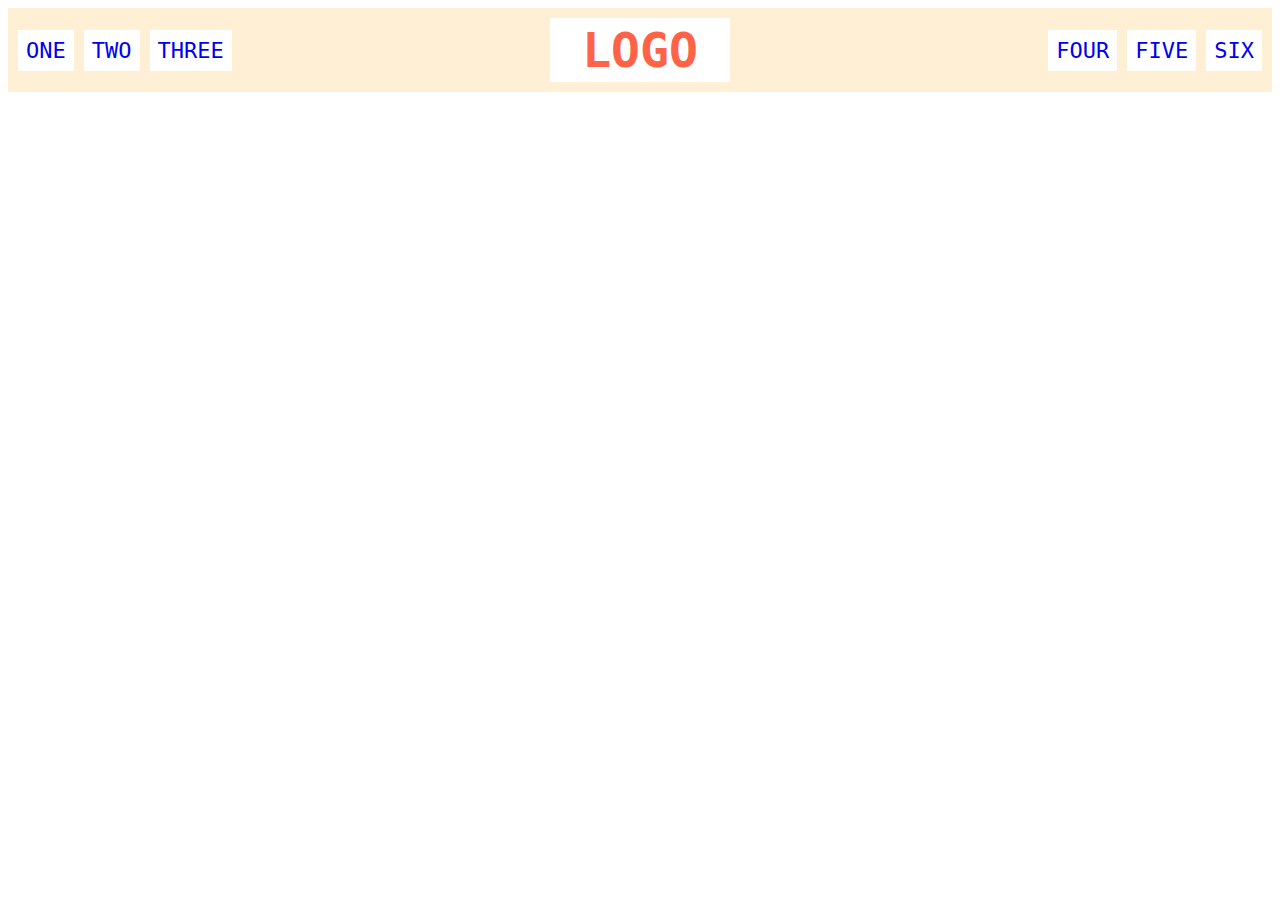
<file: foundations/flex/02-flex-header/index.html>
<!DOCTYPE html>
<html lang="en">
  <head>
    <meta charset="UTF-8">
    <meta http-equiv="X-UA-Compatible" content="IE=edge">
    <meta name="viewport" content="width=device-width, initial-scale=1.0">
    <title>Flex Header</title>
    <link rel="stylesheet" href="style.css">
  </head>
  
  <body>
    <div class="header">
      <div class="left-links">
        <ul>
          <li><a href="#">ONE</a></li>
          <li><a href="#">TWO</a></li>
          <li><a href="#">THREE</a></li>
        </ul>
      </div>
      <div class="logo">LOGO</div>
      <div class="right-links">
        <ul>
          <li><a href="#">FOUR</a></li>
          <li><a href="#">FIVE</a></li>
          <li><a href="#">SIX</a></li>
        </ul>
      </div>
    </div>
  </body>
</html>
</file>
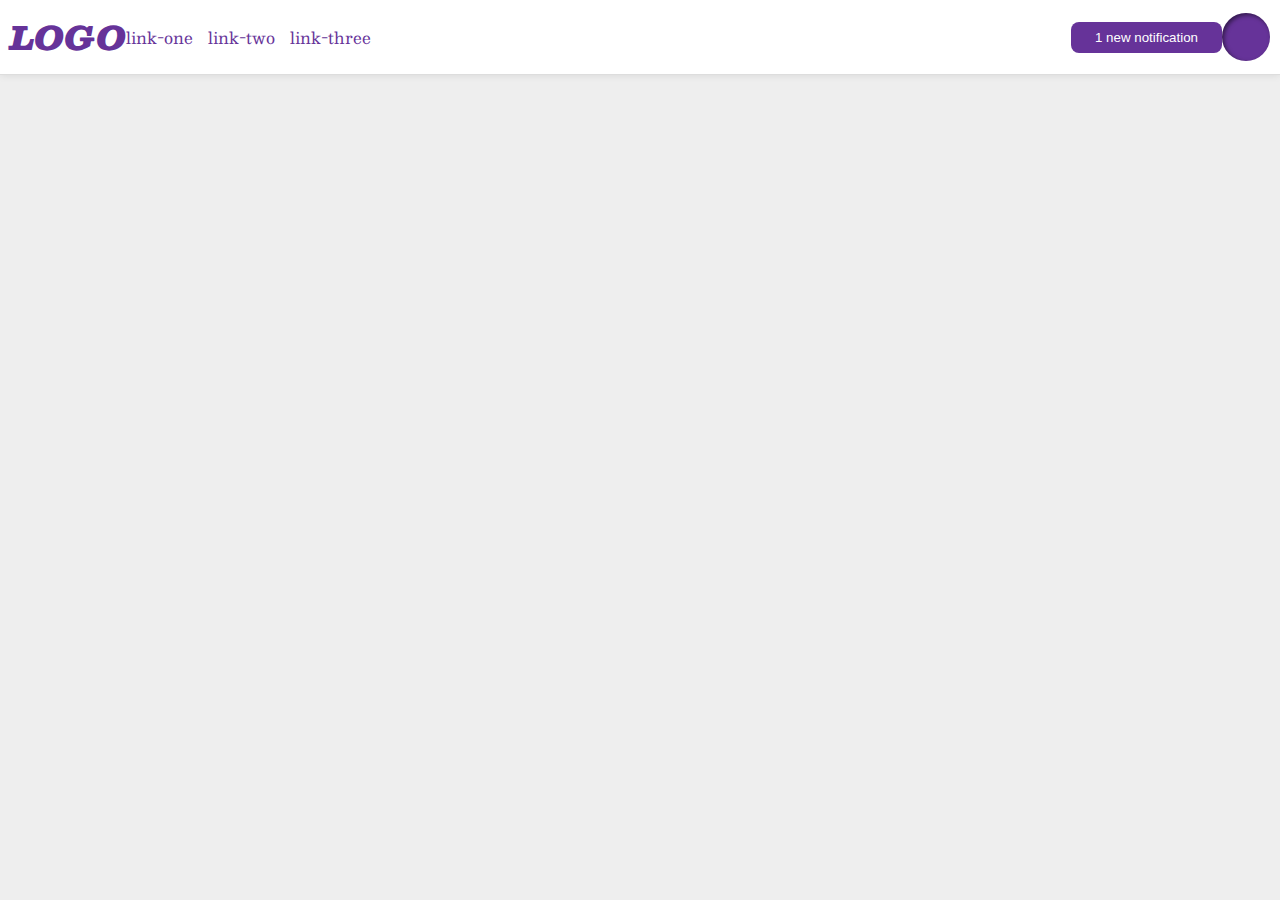
<file: foundations/flex/03-flex-header-2/index.html>
<!DOCTYPE html>
<html lang="en">
  <head>
    <meta charset="UTF-8">
    <meta http-equiv="X-UA-Compatible" content="IE=edge">
    <meta name="viewport" content="width=device-width, initial-scale=1.0">
    <title>Flex Header 2</title>
    <link rel="stylesheet" href="style.css">
  </head>
  <body>
    <div class="header">
      <div class="left"> 
        <div class="logo">
          LOGO
        </div>
        <ul class="links">
          <li><a href="https://google.com">link-one</a></li>
          <li><a href="https://google.com">link-two</a></li>
          <li><a href="https://google.com">link-three</a></li>
        </ul>
      </div>
      <div class="right">

        <button class="notifications">
          1 new notification
        </button>
        <div class="profile-image"></div>
      </div>
    </div>  
  </body>
</html>
</file>
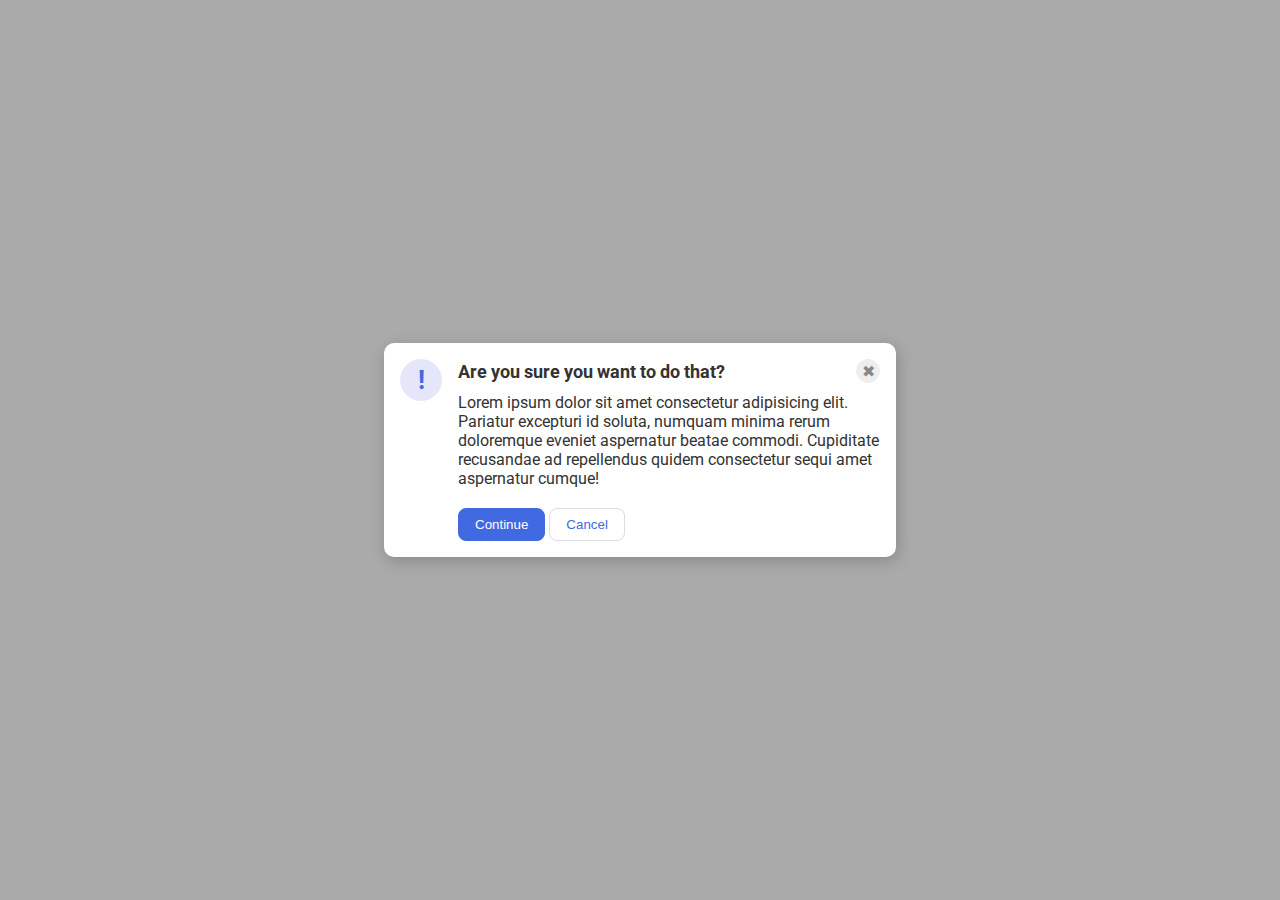
<file: foundations/flex/05-flex-modal/index.html>
<!DOCTYPE html>
<html lang="en">
  <head>
    <meta charset="UTF-8">
    <meta http-equiv="X-UA-Compatible" content="IE=edge">
    <meta name="viewport" content="width=device-width, initial-scale=1.0">
    <link rel="stylesheet" href="style.css">
    <title>Modal</title>
  </head>
  <body>
    <div class="modal">
      <div class="icon">!</div>
      <div class="content">

        <div class="header">Are you sure you want to do that?
          <button class="close-button">✖</button>
        </div>
        <div class="text">Lorem ipsum dolor sit amet consectetur adipisicing elit. Pariatur excepturi id soluta, numquam minima rerum doloremque eveniet aspernatur beatae commodi. Cupiditate recusandae ad repellendus quidem consectetur sequi amet aspernatur cumque!</div>
        <button class="continue">Continue</button>
        <button class="cancel">Cancel</button>
      </div>
      </div>
    </body>
    </html>
</file>
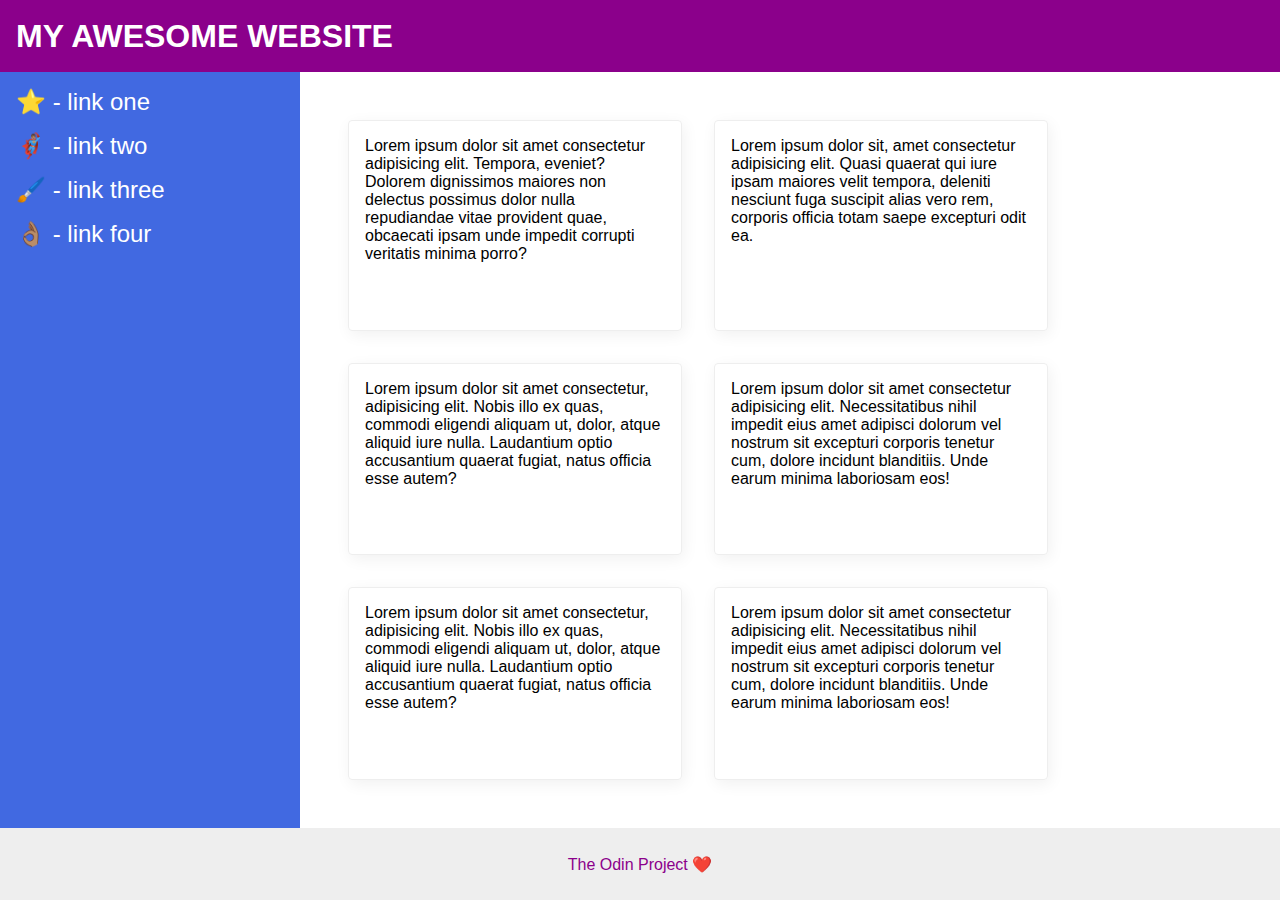
<file: foundations/flex/07-flex-layout-2/index.html>
<!DOCTYPE html>
  <html lang="en">
    <head>
      <meta charset="UTF-8">
      <meta http-equiv="X-UA-Compatible" content="IE=edge">
      <meta name="viewport" content="width=device-width, initial-scale=1.0">
      <title>The Holy Grail</title>
      <link rel="stylesheet" href="style.css">
    </head>
    <body>
      <div class="header">
        MY AWESOME WEBSITE
      </div>
      <div class="body">
      <div class="sidebar">
        <ul>
          <li><a href="#">⭐ - link one</a></li>
          <li><a href="#">🦸🏽‍♂️ - link two</a></li>
          <li><a href="#">🖌️ - link three</a></li>
          <li><a href="#">👌🏽 - link four</a></li>
        </ul>
      </div>
      
      <div class="container">
        <div class="card">Lorem ipsum dolor sit amet consectetur adipisicing elit. Tempora, eveniet? Dolorem dignissimos maiores non delectus possimus dolor nulla repudiandae vitae provident quae, obcaecati ipsam unde impedit corrupti veritatis minima porro?</div>
        <div class="card">Lorem ipsum dolor sit, amet consectetur adipisicing elit. Quasi quaerat qui iure ipsam maiores velit tempora, deleniti nesciunt fuga suscipit alias vero rem, corporis officia totam saepe excepturi odit ea.</div>
        <div class="card">Lorem ipsum dolor sit amet consectetur, adipisicing elit. Nobis illo ex quas, commodi eligendi aliquam ut, dolor, atque aliquid iure nulla. Laudantium optio accusantium quaerat fugiat, natus officia esse autem?</div>
        <div class="card">Lorem ipsum dolor sit amet consectetur adipisicing elit. Necessitatibus nihil impedit eius amet adipisci dolorum vel nostrum sit excepturi corporis tenetur cum, dolore incidunt blanditiis. Unde earum minima laboriosam eos!</div>
      <div class="card">Lorem ipsum dolor sit amet consectetur, adipisicing elit. Nobis illo ex quas, commodi eligendi aliquam ut, dolor, atque aliquid iure nulla. Laudantium optio accusantium quaerat fugiat, natus officia esse autem?</div>
      <div class="card">Lorem ipsum dolor sit amet consectetur adipisicing elit. Necessitatibus nihil impedit eius amet adipisci dolorum vel nostrum sit excepturi corporis tenetur cum, dolore incidunt blanditiis. Unde earum minima laboriosam eos!</div>
    </div>
  </div>
        
      <div class="footer">
        The Odin Project ❤️
      </div>
    </body>
  </html>
</file>
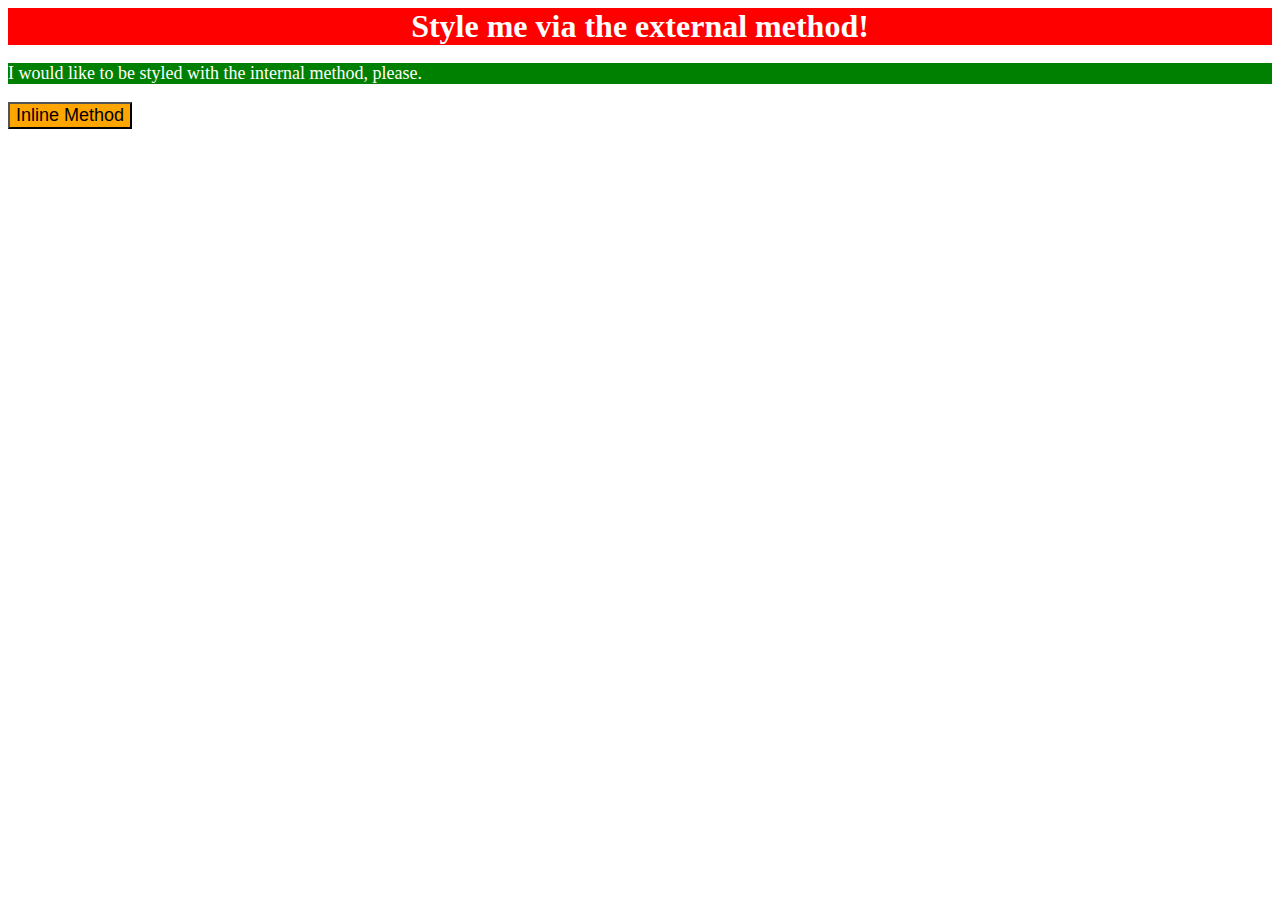
<file: foundations/intro-to-css/01-css-methods/index.html>
<!DOCTYPE html>
<html lang="en">
  <head>
    <meta charset="UTF-8">
    <meta http-equiv="X-UA-Compatible" content="IE=edge">
    <meta name="viewport" content="width=device-width, initial-scale=1.0">
    <title>Methods for Adding CSS</title>
    <link rel="stylesheet" href="style.css">
    <style>
      p{
        background-color: green;
        color: white;
        font-size: 18px;
      }
    </style>
  </head>
  <body>

    <div>Style me via the external method!</div>
    <p>I would like to be styled with the internal method, please.</p>
    <button style="background-color: orange; font-size: 18px;">Inline Method</button>
  </body>
</html>
</file>
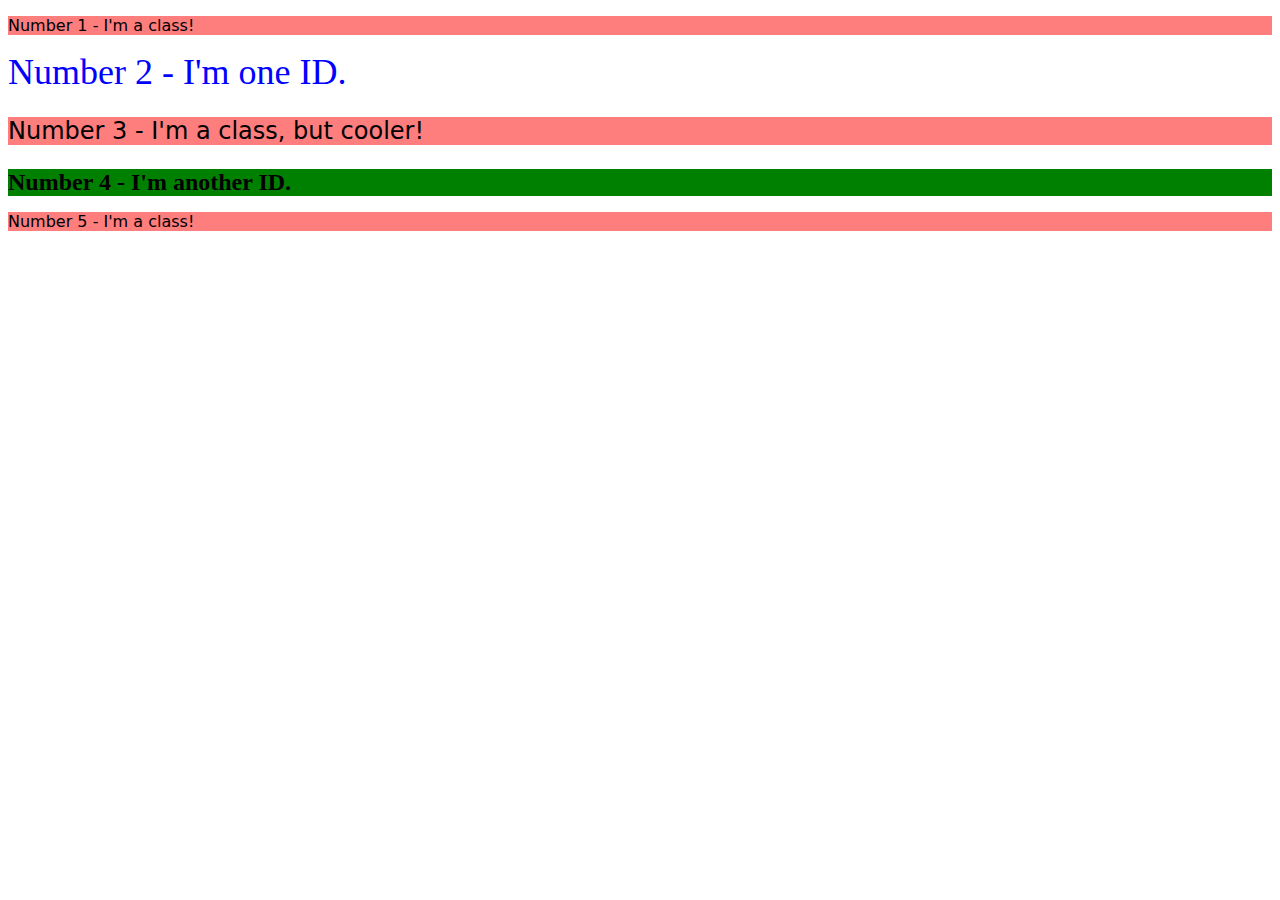
<file: foundations/intro-to-css/02-class-id-selectors/index.html>
<!DOCTYPE html>
<html lang="en">
  <head>
    <meta charset="UTF-8">
    <meta http-equiv="X-UA-Compatible" content="IE=edge">
    <meta name="viewport" content="width=device-width, initial-scale=1.0">
    <title>Class and ID Selectors</title>
    <link rel="stylesheet" href="style.css">
  </head>
  <body>
    <p class="odd">Number 1 - I'm a class!</p>
    <div id="second_ID">Number 2 - I'm one ID.</div>
    <p class="odd added">Number 3 - I'm a class, but cooler!</p>
    <div id="fourth_ID">Number 4 - I'm another ID.</div>
    <p class="odd">Number 5 - I'm a class!</p>
  </body>
</html>
</file>
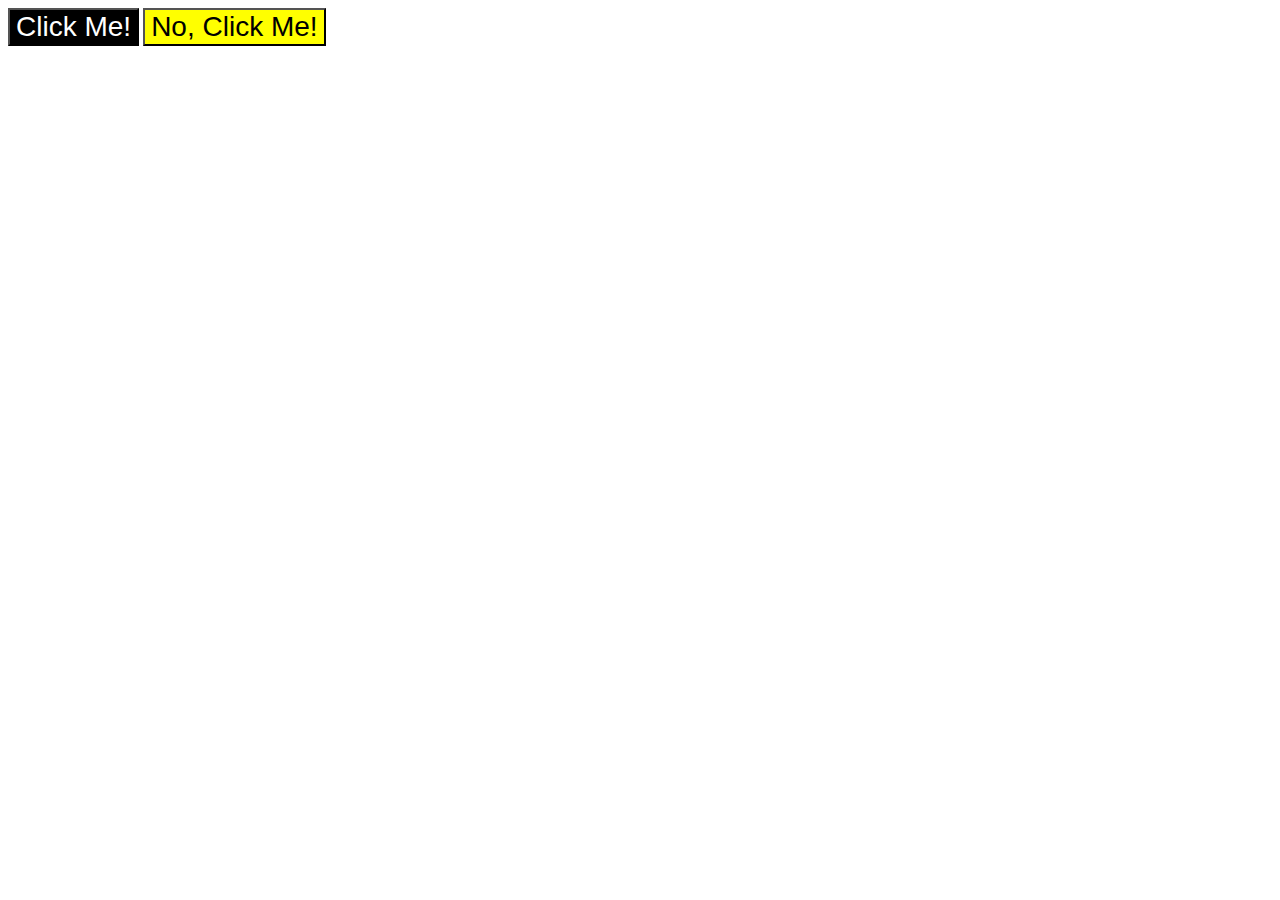
<file: foundations/intro-to-css/03-grouping-selectors/index.html>
<!DOCTYPE html>
<html lang="en">
  <head>
    <meta charset="UTF-8">
    <meta http-equiv="X-UA-Compatible" content="IE=edge">
    <meta name="viewport" content="width=device-width, initial-scale=1.0">
    <title>Grouping Selectors</title>
    <link rel="stylesheet" href="style.css">
  </head>
  <body>
    <button class="clickme">Click Me!</button>
    <button class="noclickme">No, Click Me!</button>
  </body>
</html>
</file>
<file: foundations/flex/02-flex-header/style.css>
.header  {
  font-family: monospace;
  background: papayawhip;
  display: flex;
  align-items: center;
  justify-content: space-between ;
  gap: 10px;
  padding: 10px;
  margin: 0;
}

.logo {
  font-size: 48px;
  font-weight: 900;
  color: tomato;
  background: white;
  padding: 4px 32px;
}

ul {
  /* this removes the dots on the list items*/
  list-style-type: none;
  display:flex;
  align-items: center;
  gap:10px;
  margin: 0;
  padding: 0;
}

a {
  font-size: 22px;
  background: white;
  padding: 8px;
  /* this removes the line under the links */
  text-decoration: none;
}
</file>
<file: foundations/flex/03-flex-header-2/style.css>
/* this is some magical font-importing.  
you'll learn about it later. */
@import url('https://fonts.googleapis.com/css2?family=Besley:ital,wght@0,400;1,900&display=swap');

body {
  margin: 0;
  background: #eee;
  font-family: Besley, serif;
}

.header {
  background: white;
  border-bottom: 1px solid #ddd;
  box-shadow: 0 0 8px rgba(0,0,0,.1);
  display: flex;
  justify-content: space-between;
  padding: 10px;
}

.profile-image {
  background: rebeccapurple;
  box-shadow: inset 2px 2px 4px rgba(0,0,0,.5);
  border-radius: 50%;
  width: 48px;
  height: 48px;
}

.logo {
  color: rebeccapurple;
  font-size: 32px;
  font-weight: 900;
  font-style: italic;
}

button {
  border: none;
  border-radius: 8px;
  background: rebeccapurple;
  color: white;
  padding: 8px 24px;
}

a {
  /* this removes the line under our links */
  text-decoration: none;
  color: rebeccapurple;
}

ul {
  list-style-type: none;
  display: flex;
  margin: 0;
  padding: 0;
  gap: 15px;
  justify-content: space-between;
}

.left,
.right {
  display: flex;
  justify-content: space-between;
  align-items: center;
  
}
</file>
<file: foundations/flex/05-flex-modal/style.css>
@import url('https://fonts.googleapis.com/css2?family=Roboto:wght@400;700&display=swap');

html, body {
  height: 100%;
}

body {
  font-family: Roboto, sans-serif;
  margin: 0;
  background: #aaa;
  color: #333;
  /* I'll give you this one for free lol */
  display: flex;
  align-items: center;
  justify-content: center;
}

.modal {
  background: white;
  width: 480px;
  border-radius: 10px;
  box-shadow: 2px 4px 16px rgba(0,0,0,.2);
  display: flex;
  justify-content: center;
  gap: 16px;
  padding: 16px;
}

.icon {
  color: royalblue;
  font-size: 26px;
  font-weight: 700;
  background: lavender;
  width: 42px;
  height: 42px;
  border-radius: 50%;
  display: flex;
  align-items: center;
  justify-content: center;
  flex-shrink: 0;
}

.close-button {
  background: #eee;
  border-radius: 50%;
  color: #888;
  font-weight: 400;
  font-size: 16px;
  height: 24px;
  width: 24px;
  display: flex;
  align-items: center;
  justify-content: center;
  border: 1px solid #eee;
  padding: 0;
}

button {
  cursor: pointer;
  padding: 8px 16px;
  border-radius: 8px;
}

button.continue {
  background: royalblue;
  border: 1px solid royalblue;
  color: white;
}

button.cancel {
  background: white;
  border: 1px solid #ddd;
  color: royalblue;
}

.text{
  margin-bottom: 20px;
}
.header{
  display: flex;
  align-items: center;
  justify-content: space-between;
  font-weight: bold;
  font-size: 18px;
  margin-bottom: 10px;
}
</file>
<file: foundations/flex/07-flex-layout-2/style.css>
body {
  font-family: -apple-system, BlinkMacSystemFont, 'Segoe UI', Roboto, Oxygen, Ubuntu, Cantarell, 'Open Sans', 'Helvetica Neue', sans-serif;
  margin: 0;
  min-height: 100vh;
}

.header {
  height: 72px;
  background: darkmagenta;
  color: white;
}

.footer {
  height: 72px;
  background: #eee;
  color: darkmagenta;
}

.sidebar {
  width: 300px;
  background: royalblue;
  box-sizing: border-box;
}

.card {
  border: 1px solid #eee;
  box-shadow: 2px 4px 16px rgba(0,0,0,.06);
  border-radius: 4px;
}

/* SOLUTION */

body {
  display: flex;
  flex-direction: column;
}

.header {
  display: flex;
  align-items: center;
  padding: 0 16px;
  font-size: 32px;
  font-weight: 900;
}

.body {
  flex: 1;
  display: flex;
}

.sidebar {
  flex-shrink: 0;
  padding: 16px;
}

ul {
  list-style-type: none;
  margin: 0;
  padding: 0;
}

li {
  margin-bottom: 16px;
}

a {
  color: white;
  text-decoration: none;
  font-size: 24px;
}

.container {
  padding: 48px;
  display: flex;
  flex-wrap: wrap;
  gap: 32px;
}

.card {
  padding: 16px;
  width: 300px;
}

.footer {
  display: flex;
  align-items: center;
  justify-content: center;
}
</file>
<file: foundations/intro-to-css/01-css-methods/style.css>
div{
    background-color: red;
    color: white;
    font-size: 32px;
    text-align: center;
    font-weight: bold;
}
</file>
<file: foundations/intro-to-css/02-class-id-selectors/style.css>
.odd{
    background-color: rgb(254, 125, 125);
    font-family: "Verdana", "DejaVU Sans", serif;
}
#second_ID{
    color: blue;
    font-size: 36px;
}

.odd.added{
    font-size: 24px;
}

#fourth_ID{
    background-color: green;
    font-size: 24px;
    font-weight: bold;
}
</file>
<file: foundations/intro-to-css/03-grouping-selectors/style.css>
.clickme,
.noclickme{
    font-size: 28px;
    font-family: "Helvetica", "Times New Roman", sans-serif;
}

.clickme{
    background-color: black;
    color: white;
}
.noclickme{
    background-color: yellow;
}
</file>
